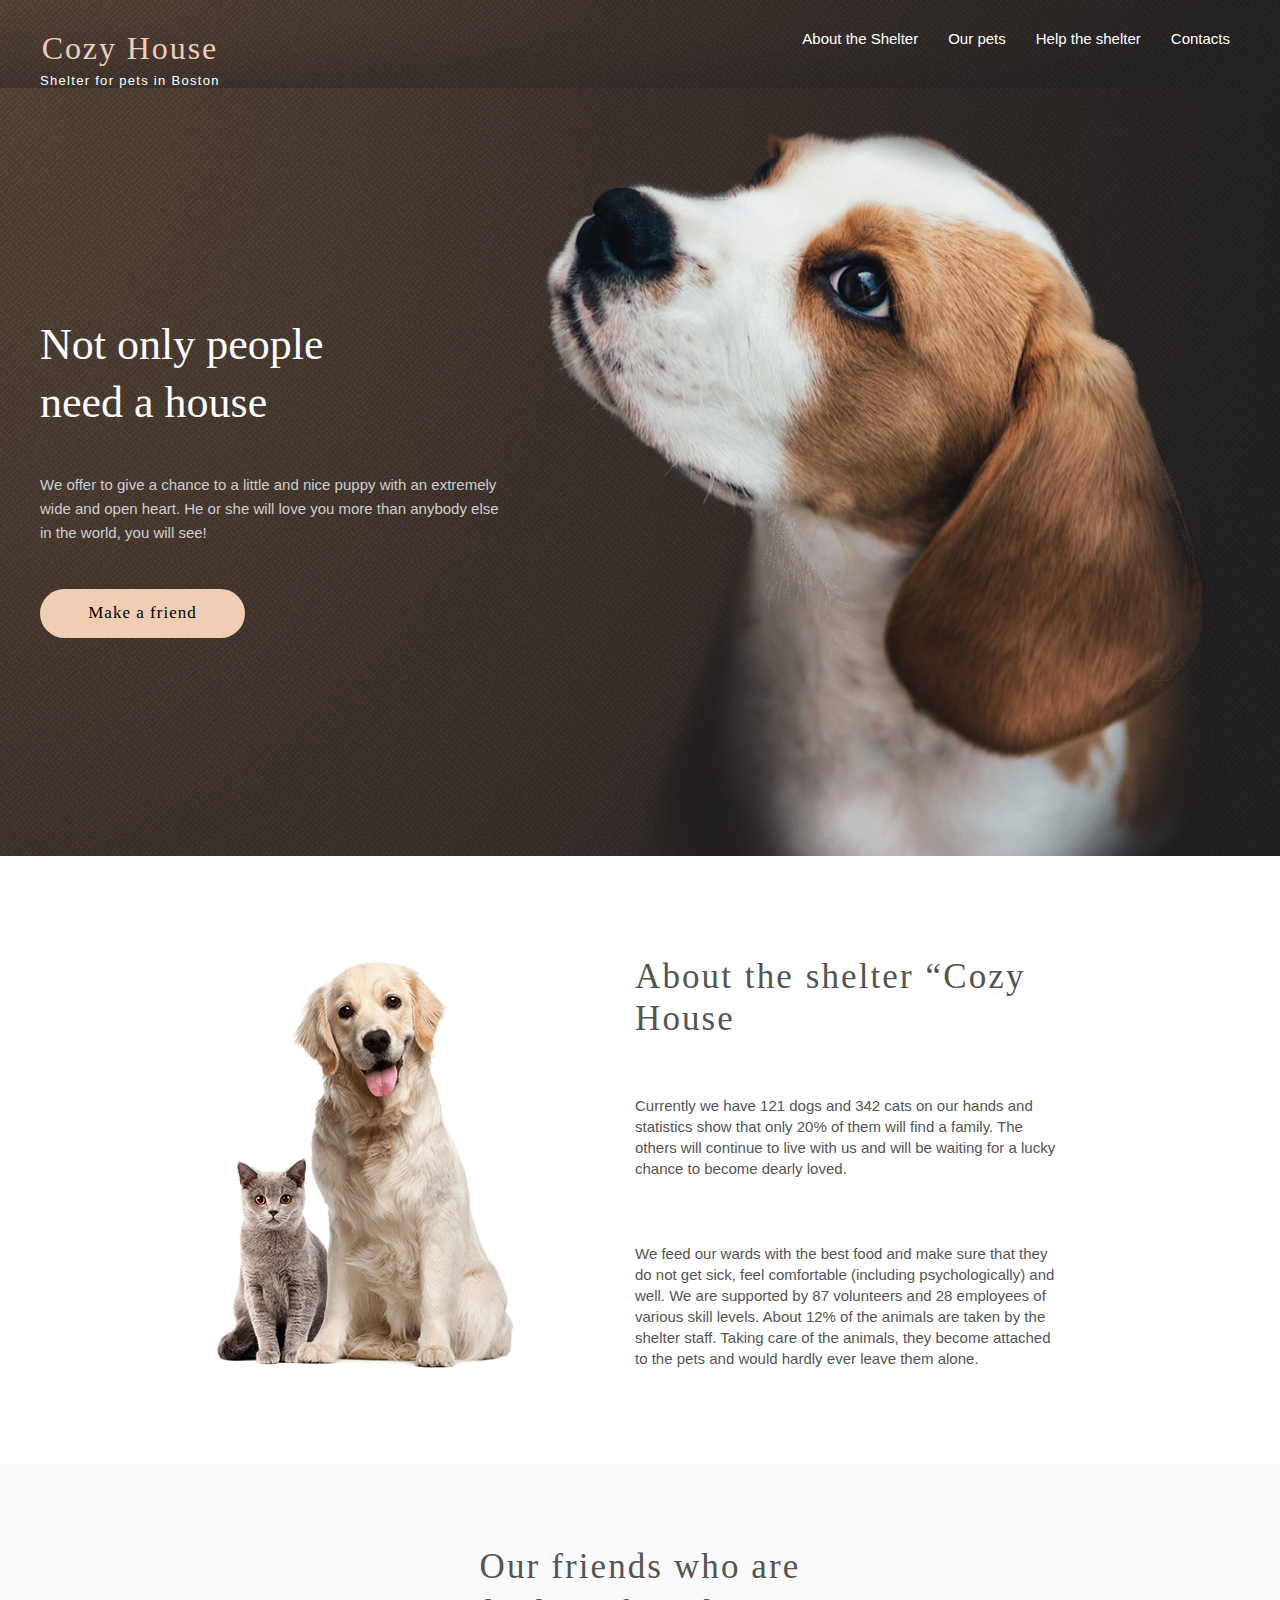
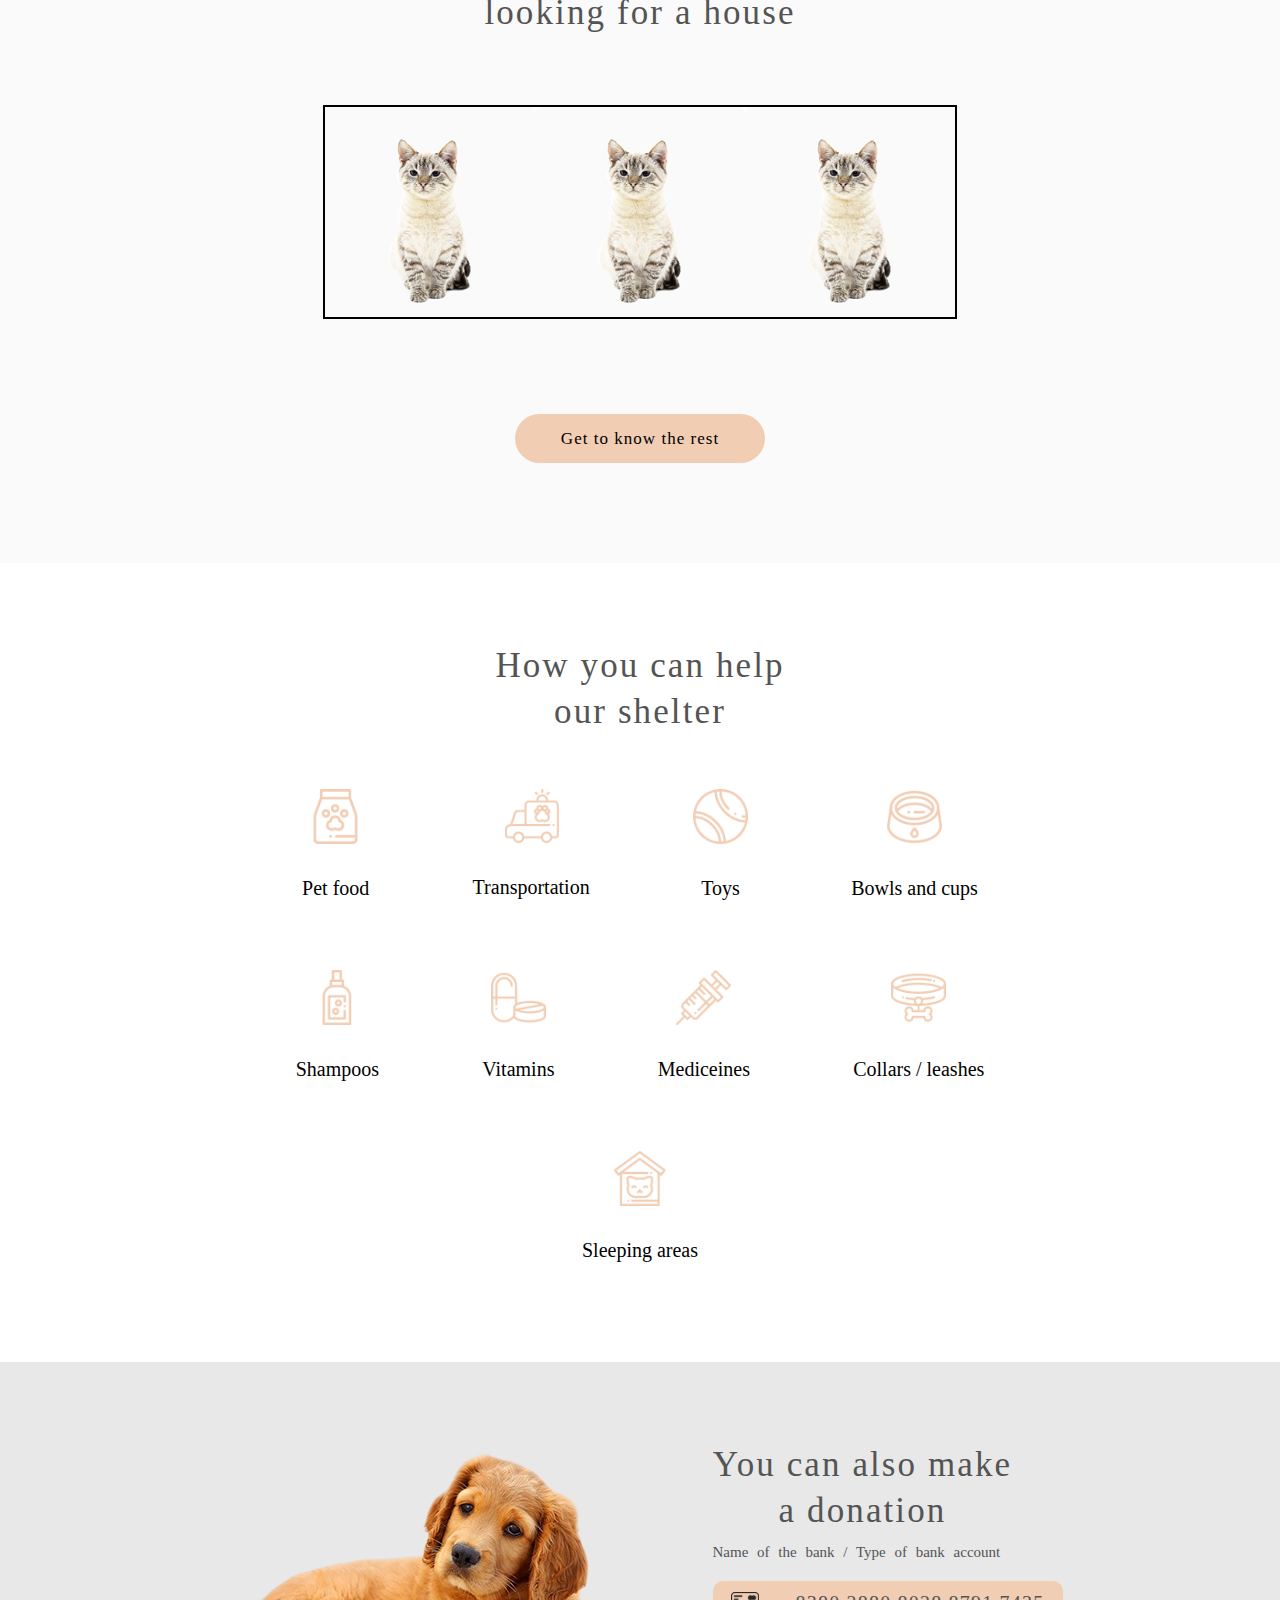
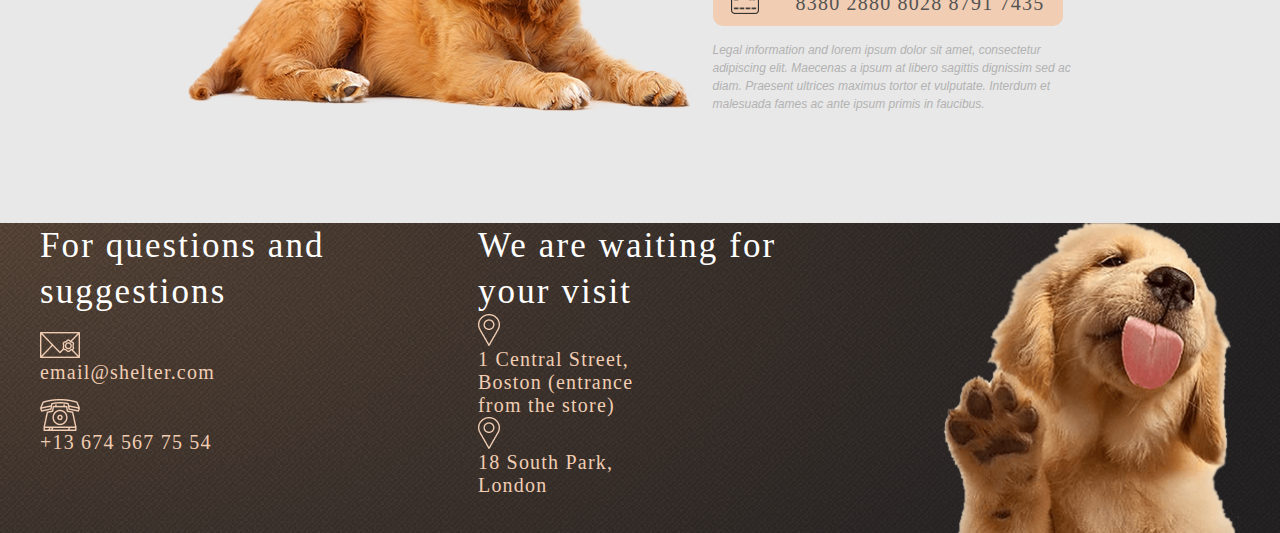
<file: pages/main/index.html>
<!DOCTYPE html>
<html lang="en">
<head>
  <meta charset="UTF-8">
  <meta http-equiv="X-UA-Compatible" content="IE=edge">
  <meta name="viewport" content="width=device-width, initial-scale=1.0">
  <title>Shelter</title>
  <link rel="stylesheet" href="../main/style.css">
  <link type="Image/x-icon" href="/assets/logos/favico.png" rel="icon">
</head>
<div class="body-wrapper">
  <body class="body">
    <header class="header">
      <div class="wrapper header__wrapper">
        <div class="logo logo__wrapper">
          <a href="/pages/main/index.html" class="logo">
            <div class="logo__title">Cozy House</div>
            <span class="logo__text">Shelter for pets in Boston</span>
          </a>
        </div>
        <div class="burger">☰</div>
        <nav class="header__navigation">
          <ul class="navigation">
              <li class="navigation__item"><a class="navigation__link" href="#">About the    Shelter</a></li>
              <li class="navigation__item"><a class="navigation__link" href="#">Our pets</a></li>
              <li class="navigation__item"><a class="navigation__link" href="#">Help the shelter</a></li>
              <li class="navigation__item"><a class="navigation__link"href="#">Contacts</a></li>
          </ul>
      </nav>
      </div>
    </header>
    <main class="main">
        <section class="not-only">
          <div class="wrapper not-only__wrapper">
            <div class="not-only__content">
              <h1 class="not-only__title">Not only people need a house</h1>
              <p class="not-only__text">We offer to give a chance to a little and nice puppy with an extremely wide and open heart. He or she will love you more than anybody else in the world, you will see!</p>
              <div class="div"><button class="button not-only__button">Make a friend</button></div>
            </div>
            <img class="not-only__image" src="/assets/main-pictures/start-screen-puppy.png" alt="dog-picture">
          </div>
        </section>
        <section class="about">
          <div class="wrapper about__wrapper">
            <div class="about__content">
              <h2 class="title about__title">About the shelter “Cozy House</h2>
              <p class="about__text">Currently we have 121 dogs and 342 cats on our hands and statistics show that only 20% of them will find a family. The others will continue to live with us and will be waiting for a lucky chance to become dearly loved.</p>
              <p class="about__textt">We feed our wards with the best food and make sure that they do not get sick, feel comfortable (including psychologically) and well. We are supported by 87 volunteers and 28 employees of various skill levels. About 12% of the animals are taken by the shelter staff. Taking care of the animals, they become attached to the pets and would hardly ever leave them alone.</p>
            </div>
            <img class="about__image" src="/assets//main-pictures/about-pets.png" alt="dogs-picture">
          </div>
        </section>
        <section class="our-friends">
          <div class="wrapper our-friends__wrapper">
            <h2 class="title our-friends__title">Our friends who are looking for a house</h2>
            
            <div class="slider-wrapper">
              <div class="slider-new2">
                <div class="slider-line">
                  <img src="/assets/cards/freddie.jpg" alt="" class="slide-image2">
                  <img src="/assets/cards/freddie.jpg" alt="" class="slide-image2">
                  <img src="/assets/cards/freddie.jpg" alt="" class="slide-image2">
                </div>
                <div class="slider-line"">
                  <img src="/assets/cards/henry.jpeg" alt="" class="slide-image2">
                  <img src="/assets/cards/henry.jpeg" alt="" class="slide-image2">
                  <img src="/assets/cards/henry.jpeg" alt="" class="slide-image2">
                </div>
                <div class="slider-line"">
                  <img src="/assets/cards/pets-charly.jpg" alt="" class="slide-image2">
                  <img src="/assets/cards/pets-charly.jpg" alt="" class="slide-image2">
                  <img src="/assets/cards/pets-charly.jpg" alt="" class="slide-image2">
                </div>
              </div>
            </div>
          
              <!-- <div class="arrow-left arrow">&larr;</div> -->
              <!-- <div class="slider__wrapper">
                <div class="slider">
              <div class="slider__cards slider-left">
                <div class="card card-right">
                  <img src="/assets/cards/pets-katrine.jpg" alt="pet" class="card__image">
                  <span class="card__text">Katrine</span>
                  <div class="button__wrapper"><button class="button card__button">Learn more</button></div>
                </div>
                <div class="card">
                  <img src="/assets/cards/pets-jennifer.jpg" alt="pet" class="card__image">
                  <span class="card__text">Jennifer</span>
                  <div class="button__wrapper"><button class="button card__button">Learn more</button></div>
                </div>
                <div class="card card-left">
                  <img src="/assets/cards/pets-woody.jpg" alt="pet" class="card__image">
                  <span class="card__text">Woody</span>
                  <div class="button__wrapper"><button class="button card__button">Learn more</button></div>
                </div>
              </div>
              <div class="slider__cards slider-middle">
                <div class="card card-right">
                  <img src="/assets/cards/pets-katrine.jpg" alt="pet" class="card__image">
                  <span class="card__text">Katrine</span>
                  <div class="button__wrapper"><button class="button card__button">Learn more</button></div>
                </div>
                <div class="card">
                  <img src="/assets/cards/pets-jennifer.jpg" alt="pet" class="card__image">
                  <span class="card__text">Jennifer</span>
                  <div class="button__wrapper"><button class="button card__button">Learn more</button></div>
                </div>
                <div class="card card-left">
                  <img src="/assets/cards/pets-woody.jpg" alt="pet" class="card__image">
                  <span class="card__text">Woody</span>
                  <div class="button__wrapper"><button class="button card__button">Learn more</button></div>
                </div>
              </div>
              <div class="slider__cards slider-right">
                <div class="card card-right">
                  <img src="/assets/cards/pets-katrine.jpg" alt="pet" class="card__image">
                  <span class="card__text">Katrine</span>
                  <div class="button__wrapper"><button class="button card__button">Learn more</button></div>
                </div>
                <div class="card">
                  <img src="/assets/cards/pets-jennifer.jpg" alt="pet" class="card__image">
                  <span class="card__text">Jennifer</span>
                  <div class="button__wrapper"><button class="button card__button">Learn more</button></div>
                </div>
                <div class="card card-left">
                  <img src="/assets/cards/pets-woody.jpg" alt="pet" class="card__image">
                  <span class="card__text">Woody</span>
                  <div class="button__wrapper"><button class="button card__button">Learn more</button></div>
                </div>
              </div>

              </div>
              <div class="arrow-right arrow">&rarr;</div>
            </div> -->
            <button class="button our-friends_button">Get to know the rest</button>
          </div>
        </section>
      <section class="help">
          <div class="wrapper help__wrapper">
            <div class="title help__title">How you can help our shelter</div>
            <div class="logos-layout">
              <div class="logo"><img class="logo__image" src="/assets/logos/icon-pet-food.png"" alt="logo">
                <span class="logo__name">Pet food</span>
              </div>
              <div class="logo"><img class="logo__image" src="/assets/logos/icon-transportation.png" alt="logo">
                <span class="logo__name">Transportation</span>
              </div>
              <div class="logo"><img class="logo__image" src="/assets/logos/icon-toys.png" alt="logo">
                <span class="logo__name">Toys</span>
              </div>
              <div class="logo"><img class="logo__image" src="/assets/logos/icon-bowls-and-cups.png" alt="logo">
                <span class="logo__name">Bowls and cups</span>
              </div>
              <div class="logo"><img class="logo__image" src="/assets/logos/icon-shampoos.png" alt="logo">
                <span class="logo__name">Shampoos</span>
              </div>
              <div class="logo"><img class="logo__image" src="/assets/logos/icon-vitamins.png" alt="logo">
                <span class="logo__name">Vitamins</span>
              </div>
              <div class="logo"><img class="logo__image" src="/assets/logos/icon-medicines.png" alt="logo">
                <span class="logo__name">Mediceines</span>
              </div>
              <div class="logo"><img class="logo__image" src="/assets/logos/icon-collars-leashes.png" alt="logo">
                <span class="logo__name">Collars / leashes</span>
              </div>
              <div class="logo"><img class="logo__image" src="/assets/logos/icon-sleeping-area.png" alt="logo">
                <span class="logo__name">Sleeping areas</span>
              </div>
            </div>
          </div>
        </section>
        <section class="in-addiction">
          <div class="wrapper in-addiction__wrapper">
            <img src="/assets/main-pictures/donation-dog.png" alt="dog" class="in-addiction__image">
            <div class="in-addiction__content"> 
            <h2 class="title in-addiction__title">You can also make a donation</h2>
            <span class="in-addiction__text">Name of the bank / Type of bank account</span>
            <div class="in-addiction__card">
              <img class="in-addiction__card__logo" src="/assets/logos/credit-card.png">
              <span class="card__number">8380 2880 8028 8791 7435</span>
            </div>
            <span class="in-addiction__subtext">Legal information and lorem ipsum dolor sit amet, consectetur adipiscing elit. Maecenas a ipsum at libero sagittis dignissim sed ac diam. Praesent ultrices maximus tortor et vulputate. Interdum et malesuada fames ac ante ipsum primis in faucibus.</span>
          </div>
        </div>
        </section>
    </main>
    <footer class="footer">
      <div class="wrapper footer__wrapper"> 
      <div class="footer__content">
        <div class="footer__contancts">
          <h3 class="footer__contancts__title">For questions and suggestions</h3>
          <div class="mail">
            <img src="/assets/logos/icon-email.png" alt="" class="logo">
            <span class="item">email@shelter.com</span>
          </div>
          <div class="phone">
            <img src="/assets/logos/icon-phone.png" alt="" class="logo">
            <span class="item">+13 674 567 75 54</span>
          </div>
        </div>
        <div class="footer__location">
          <h3 class="footer__contancts__title">We are waiting for your visit</h3>
          <div class="mail">
            <img src="/assets/logos/icon-marker.png" alt="">
            <span class="item">1 Central Street, Boston (entrance from the store)</span>
          </div>
          <div class="phone">
            <img src="/assets/logos/icon-marker.png" alt="">
            <span class="item">18 South Park, London </span>
          </div>
        </div>
      </div>
        <img class="footer__image" src="/assets/main-pictures/footer-puppy.png" alt="puppy">
      </div>
    </footer> 
    <div class="modal">
      <div class="modal__box">
        <div class="cross-button">x</div>
        <img class="modal__image"></img>
        <div class="modal__content">
          <h5 class="modal__title">Jennifer</h5>
          <h4 class="modal__subtitle">Jennifer</h4>
          <p class="modal__text"></p>
          <div class="modal__subtext">
            <div class="sybtext__par sybtextOne"></div>
            <div class="sybtext__par sybtextSecond"></div>
            <div class="sybtext__par sybtextThird"></div>
            <div class="sybtext__par sybtextFourth"></div>
          </div>
        </div>
      </div>
    </div>
    <script src="../main/app.js"></script>
  </body>

</div>
</html>
</file>
<file: pages/main/style.css>
:root {
  --main-primary-color:#F1CDB3;
  --main-primary-background:url('/assets/main-pictures/start-screen-gradient-background.png'), radial-gradient(100% 215.42% at 0% 0%, #5B483A 0%, #262425 100%), #211F20;
}



* {
   padding: 0;
   margin: 0;
}

html {
  font-size: 10px;
  box-sizing: border-box;
}

a {
  text-decoration: none;
} 

.body.open {
  overflow: hidden;
}
.body-wrapper {
  overflow: hidden;
  width: 100%;
  position: relative;
}

.wrapper {
  overflow: hidden;
  margin: 0 auto;
  max-width:120rem;
  padding: 0 2rem;
}


.slider-wrapper {
    border: 2px solid black;
    width: 63rem;
    height: 21rem;
    margin: 20px auto;
    overflow: hidden;
}



.slider-new2 {
  /* left: 40rem; */
  width: 189rem;
  height: 21rem;
  display: flex;
  background: orange;
  position: relative;
  left: 0;
  transition: all ease 1s;



}

.slider-line {
  width: 63rem;
  display: flex;
}
.slide-image2 {
  width: 21rem;
  height: 21rem;
}




.modal {
  display: flex;
  justify-content: center;
  align-items: center;
  position: fixed;
  left: 0;
  top: 0;
  width: 100%;
  height: 100vh;
  z-index: 9999;
  visibility: hidden;
  justify-content: center;
  align-items: center;
  opacity: 0;
  background-color: rgba(34, 60, 80, 0.5);
  transition: visibility .4s, opacity .4s;
}

  .modal__box {
    border-radius: 2rem;
    width: 90rem;
    height: 50rem; 
    /* padding: 45px; */
    z-index: 999999;
    margin: 30px 15px;
    background-color: white;
    box-shadow: 0px 0px 17px -7px rgba(34, 60, 80, 0.2);
    transform: scale(0);
    visibility: hidden;
    opacity: 0;
    transition: transform .7s;
}

  .modal__box.open {
    visibility: visible;
    opacity: 1;
    transform: scale(1);
    display: flex;
    justify-content: space-between;
}

.modal__image {
  max-width: 50rem;
  max-height: 50rem;;
  border-radius: 2rem;
}

.modal__box {
  box-sizing: border-box;
}


.modal__content { 
  display: flex;

flex-direction: column;
justify-content: space-around;
 padding: 2rem 4rem;

}


.modal__title {
  font-size: 3.5rem;
  font-family: Georgia;
  letter-spacing: 2.1px;
}
.modal__subtitle {
  font-family: Georgia;
  font-size: 2rem;
  font-style: normal;
  font-weight: 400;

  letter-spacing: 1.2px;
}
.modal__text {
  font-family: Georgia;
  font-size: 15px;
  font-style: normal;
  font-weight: 400;
  line-height: 110%; /* 16.5px */
  letter-spacing: 0.9px;
}

.modal__box {

}





.cross-button {
  font-family: Arial, Helvetica, sans-serif;
  background: none;
  top:-5rem;
  right: -5rem;

  width: 5.2rem;
  height: 5.2rem;
  border-radius: 50%;
  border: 2px solid var(--main-primary-color);
  position: absolute;
  display: flex;
  justify-content: center;
  align-items: center;
  font-size: 3rem;
  font-weight: 100;


  

}


.navigation__item {
  list-style: none;
}


.card-button:hover {
  background:  var(--main-primary-background);
}

.button:hover{
  background: #FDDCC4;
} 

.arrow:hover {
  background-color: #FDDCC4;
}

.header {
  background: var(--main-primary-background);
}
.not-only {
  background: var(--main-primary-background);
}

.footer__image {
 max-width: 40rem;
 object-fit: contain;
}

.logo {
  padding-top: 2rem;
  display: block;
  color: white;
  display: flex;
  flex-direction: column;
  text-align: center;
  margin-top:-0.5rem;
  row-gap: 0.6rem;
  align-items: center;
}

.header__wrapper {
  /* position: relative; */
  display: flex;
  justify-content: space-between;
}

.navigation {
  display: flex;
  justify-content: space-between;
  column-gap: 1rem;
  padding-top: 3rem;
  
}
.navigation__link {
  font-family: Arial, Helvetica, sans-serif;
  list-style: none;
  font-size: 1.5rem;
  color: white;
  max-width: 12rem;
  height: 4rem;
  padding: 6rem 1rem;

}

.help__wrapper {
  align-items: center;
  display: flex;
  flex-direction: column;
}


.burger {
  position: absolute;
  top: 99999rem;
  z-index: 999;
  font-size: 4rem;
  color: #F1CDB3;
  transition: transform 1s;
}

.burger.open {
  transform: rotate(90deg);
}


.modal.open {
  justify-content: center;
  align-items: center;
  display: flex;
  opacity: 1;
  visibility: visible;
}


.body.open{
  overflow: hidden;
}


.help__title {
  max-width: 35rem;
  padding-top:8rem;
}

.navigation__link a {
  font-family: Arial, Helvetica, sans-serif;
  font-size: 1.5rem;
  color: white;
}

.logo__title  {
  font-family: Georgia, 'Times New Roman', Times, serif;
  color: var( --main-primary-color);
  font-size: 3.2rem;
  letter-spacing: 1.92px;
}

.logo__text  {
  font-family: Arial, Helvetica, sans-serif;
  font-size: 1.3rem;
  letter-spacing: 1.3px;
}

.button {
  display: flex;
  justify-content: center;
  align-items: center;
  width:20.5rem;
  height:4.9rem ;
  font-family:Georgia, 'Times New Roman', Times, serif;
  letter-spacing: 1.02px;
  font-size:1.7rem;
  border-radius: 4rem;
  border: 0px solid black;
  background-color: var( --main-primary-color);
  transition: background-color .5s;
}

.not-only__wrapper {
  display: flex;
  justify-content: space-between;
  row-gap: 2rem;
}

.not-only__content {
  display: flex;
  flex-direction: column;
  justify-content: center;
}

.not-only__title {
  /* margin-top: 7.8rem; */
  font-family: Georgia, 'Times New Roman', Times, serif;
  max-width: 35rem;
  font-size: 4.4rem;
  color:white;
  font-weight: 400;
  line-height: 130%;
  margin-top: 1rem;
  margin-bottom: 4.2rem;;
}

.not-only__text {
  font-family: Arial, Helvetica, sans-serif;
  font-size: 1.5rem;
  color: var(--color-dark-s, #CDCDCD);
  line-height: 2.4rem;
  max-width: 46rem; 
}

.not-only__button {
  margin-top: 4.4rem;
}

.not-only__image {
  object-fit: fill;
  margin-top:4rem;
  max-width: 75%;
  height: 75%;
}

.about__wrapper {
  display: flex;
  justify-content: center;
  margin-top: 10.5rem;
  column-gap: 12rem;
}

.about__image {
  object-fit: cover;
  height: 100%;

  margin-top: 0rem;
  /* max-width: 30rem; */
  margin-right: 0rem;;
}

.title {
  width: 40rem;
  color: var(--color-dark-l, #545454);
  text-align: center;
  font-family: Georgia;
  font-size: 3.5rem;
  font-style: normal;
  font-weight: 400;
  line-height: 130%; 
  letter-spacing: 2.1px;
}

.about__content {
  display: flex;
  justify-content: space-between;
  flex-direction: column;
  order: 1;
  max-width: 43rem;
  margin-top: 1.5rem;
}

.about__text {
  font-family: Arial;
  font-size: 1.5rem;
  font-style: normal;
  font-weight: 400;
  line-height: 140%; 
  color: #545454;
  margin-top: 1rem;;
}

.about__textt {
  margin-top: 0rem;
  font-family: Arial;
  font-size: 1.5rem;
  font-style: normal;
  font-weight: 400;
  line-height: 140%; 
  color: #545454;
  margin-bottom: 0rem;
}

.about__title {
  max-width: 40rem;
  margin-top: -2rem;
  letter-spacing: 2.1px;
  word-spacing: 0.1rem;
  line-height: 4.2rem;
  margin-bottom: -2rem;
  text-align: left;
}

.our-friends {
  
  margin-top:9.5rem;
  background-color: #FAFAFA;
  padding-top: 8rem;;
}

.our-friends__wrapper{
  z-index: 99999999999999;
  position: relative;
  display: flex;
  flex-direction: column;
  align-items: center;
  padding-bottom: 10rem;
}

.our-friends__title {
  margin-bottom: 5rem;
}

.card__text {
  margin-bottom: 3.5rem;
  font-family: Georgia;
  font-size: 2rem;
  letter-spacing: 1.2px;
}

.card__button {
  font-family: Georgia;
  font-size: 1.7rem;
  background-color: white;
  border: 2px solid var(--main-primary-color);
}

.our-friends_button {
  width: 25rem;
  margin-top: 7.5rem;
}



.slider__cards {
  display: flex;
  position: relative;
  /* column-gap: 10%; */
  /* column-gap: calc(9.766vw - 120px); */
  column-gap: 4rem;;
  margin-left: 0rem; 
  margin-top: 3rem;
  transition: all ease 1s;
}

.slider__wrapper {
  display: flex;
  justify-content: center;
  background-color: green;
  width: 100rem;
  border: 2px solid green;
}
.slider { 
  /* max-width: calc(9.766vw - 120px + 90rem); */
  max-width: 89rem;
  border: 2px solid black;
  display: flex;
  /* flex-wrap: wrap; */
  justify-content: center;
  align-items: center;
  column-gap: 30%;
}

.arrow-left { 
  z-index: 999999999999;
  /* top: 0; */
  left: 0;
}

.arrow-right { 
  /* top: 0; */
  right: 0;
  z-index: 9999999;
}

.arrow {
  position: absolute;
  display: flex;
  justify-content: center;
  align-items: center;
  border: 2px solid  var(--main-primary-color);
  border-radius: 3rem;
  font-size: 2rem;
  font-weight: 300;
  width: 5rem;
  height: 5rem;
  margin-top: 1rem;
  transition: background-color 1s;
}


.card {
  border: 1px solid red;
  display: flex;
  flex-direction: column;
  align-items: center;
  max-width: 27rem;
  max-height: 42.5rem;
  row-gap: 3rem;
}

.logo__image {
  max-width:5.5rem;
}

.logo__name {
  font-size: 2rem;
  margin-top: 2.7rem;
  color: black;
  font-family: Georgia, 'Times New Roman', Times, serif;
}

.logos-layout {
  margin-top: 4rem;
  display: flex;
  flex-wrap: wrap;
  max-width: 103rem;
  row-gap: 5.5rem;
  column-gap: 12%;
  justify-content: center;
  margin-bottom:10rem ;
}

.in-addiction__image {
  margin-top: 9rem;
  padding-bottom:11rem;
}

.in-addiction__title  {
  margin-bottom: 1.8rem;;
  max-width: 30rem;
}

.in-addiction {
  background-color: #e8e8e8;
}

.in-addiction__wrapper {
  display: flex;
  justify-content: center; 
}

.in-addiction__content {
  display: flex;
  flex-direction: column;
  margin-top: 8rem;
  margin-left: 2rem;
}

.in-addiction__text  {
  margin-bottom: 2rem;;
  margin-top: -0.7rem;
  font-family: Georgia;
  font-size: 1.5rem;
  line-height: 110%; 
  color: #545454;
  word-spacing: 0.5rem;
}
.card__number {
  color: var(--color-dark-l, #545454);
  font-family: Georgia;
  font-size: 20px;
  font-style: normal;
  font-weight: 400;
  line-height: 115%; /* 23px */
  letter-spacing: 1.2px;
}

.in-addiction__card {
  margin-bottom: 1.5rem;
  width:35rem;
  height: 4.5rem;
  background-color: var(--main-primary-color);
  border-radius: 1rem;
  display: flex;
  justify-content: space-around;
  align-items: center;
}

.in-addiction__card__logo {
  height:2.2rem;
}

.in-addiction__subtext {
  width: 38rem;
  color:  #B2B2B2;
  font-family: Arial;
  font-size: 1.2rem;
  font-style: italic;
  font-weight: 400;
  line-height: 18px;
}

.footer__location {
  margin-left:13rem;
}

.footer__wrapper {
  display: flex;
  justify-content:space-between;
  padding-top: 0rem;
  flex-wrap: wrap;
}

.footer {
  background: var(--main-primary-background);
}

.footer__contancts__title {
  color: var(--color-light-xl, #FFF);
  font-family: Georgia;
  font-size: 3.5rem;
  font-weight: 400;
  line-height: 130%;
  letter-spacing: 2.1px;
  width: 30.8rem
}

.footer__content {
  display: flex;
}

.footer__contancts__title span   {
  color: var(--color-primary, #F1CDB3);
  font-family: Georgia;
  font-size: 20px;
  font-style: normal;
  font-weight: 400;
  line-height: 115%; /* 23px */
  letter-spacing: 1.2px;
}

.item {
  display: block;
  color: var(--color-primary, #F1CDB3);
  font-family: Georgia;
  font-size: 20px;
  font-style: normal;
  font-weight: 400;
  line-height: 115%; 
  letter-spacing: 1.2px;
  max-width: 20rem;
}


@media (max-width: 1163px) {


  .modal__box {
    width: 63rem;
    height: 35rem; 

  }

  
  .card-left {
    display: none;
  }

  .in-addiction__wrapper {
    flex-direction: column-reverse;
    align-items: center;
  }


  .in-addiction__image {
    max-width: 56rem;
  }

.footer__wrapper {
  justify-content: center;
}

.about__wrapper {
  display: flex;
  flex-direction: column-reverse;
  align-items: center;
  column-gap: 12rem;
}

.not-only__wrapper {
  display: flex;
  flex-direction: column;
  align-items: center;
  row-gap: 2rem;
} 

.wrapper {
  margin: 0 auto;
  max-width:70.8rem;
  padding: 0 3rem;
}

.not-only__title {
  font-family: Georgia, 'Times New Roman', Times, serif;
  max-width: 35rem;
  font-size: 4.4rem;
  color:white;
  font-weight: 400;
  line-height: 130%;
  margin-top: 6.5rem;
  margin-bottom: 4.2rem;
  margin-right: 11rem;
}

.not-only__content{
  justify-content: center;
  align-items: center;
}

.not-only__image {
  margin-top: 10rem;;
  margin-left: 13rem;
}

.about__title  {
  margin-top: 8.5rem;
  margin-bottom: 1.8rem;
}

.about__text {
  line-height: 160%; 
  margin-bottom: 2.5rem;
}

.about__textt {
  margin-bottom: 11rem;
  line-height: 160%; 
}
 
.our-friends__title {
  margin-top: 0.5rem;
  margin-bottom: 3rem;
}

.arrow-left { 
  left: 3rem;
}

.arrow-right { 
  right: 3rem;
}

.arrow {
  position: absolute;
  display: flex;
  justify-content: center;
  align-items: center;
  border: 2px solid  var(--main-primary-color);
  border-radius: 3rem;
  font-size: 2rem;
  font-weight: 300;
  width: 5rem;
  height: 5rem;
  margin-top: 1rem;
  
}

.help__title {
  padding-top: 18rem;
}

.footer__content {
  display: flex;
  flex-direction: column;
  align-items: center;
  justify-content: center;
  margin-left: 0rem;

 }
.logos-layout {
  margin-top: 4rem;
  display: flex;
  flex-wrap: wrap;
  max-width: 50rem;
  row-gap: 5.5rem;
  column-gap: 6rem;
  justify-content: center;
  align-items: center;
  margin-bottom: 8rem;
}

.footer__location {
  margin-left: -2rem;
}
}



@media (max-width:763px) {

  .navigation {
    position: absolute;
    right: -32rem;
    top: 0;
    z-index: 99999;
    width: 32rem;
    height: 100vh;
    background-color: #292929;
    display: flex;
    flex-direction: column;
    row-gap: 10rem;
    justify-content: center;
    column-gap: 2rem;
    padding-top: 3rem;
    visibility: hidden;
    transition: transform 0.5s ease 0s, visibility 0.5s ease 0s;
    will-change: transform;
  }




  .navigation.open  {
    transform: translateX(-100%);
    visibility: visible;
   
  }


  .navigation__link {
    font-size: 3.2rem;
    margin-left: 2rem;
   }
  
  .burger {
    right: 2rem;
    top: 0rem;
    z-index: 99999999;
    position: absolute;
    display: block;
    font-size: 8rem;
    color:#F1CDB3;
    transition: transform .3s;
  }

  .slider {
    display: flex;
    flex-wrap: wrap;
    flex-direction: column;
    justify-content: center;
    align-items: center;
    column-gap: 30%;
  }

  .arrow {
    position: static;
 
  }

  .arrow-left {
    order: 2
  }
  .navigation {
    /* display: none; */
  }
}


@media (max-width:600px) { 



  .modal__box {
    max-width: 22rem;
    max-height: 32.1rem;
  }

  .modal__image {
   display: none;
  }


  .burger {
    display: block;
    font-size: 4rem;
    color: #e8e8e8;
  }
  .wrapper {
    margin: 0 auto;
    max-width:30rem;
    padding: 0 1rem;
  }

  .not-only__title { 
    font-size:2.5rem;
  }

  .not-only__title { 
    font-size:1.5rem;
    
  } 
  .title {
    max-width: 20rem;
    font-size: 2.5rem;
  }

  .card-right {
    display: none;
  }

  .footer__content {
    flex-direction: column;
  }

  .in-addiction__image {
    max-width: 30rem;
}

.in-addiction__subtext {
  max-width: 20rem;
}

.in-addiction__card { 
  max-width: 24rem;
}

.about__text {
 margin-left: 5rem;
  max-width: 20rem;
}

.about__textt {
  margin-left: 5rem;
  max-width: 20rem;
}

.about__title {
  max-width: 20rem;
}

}
</file>
